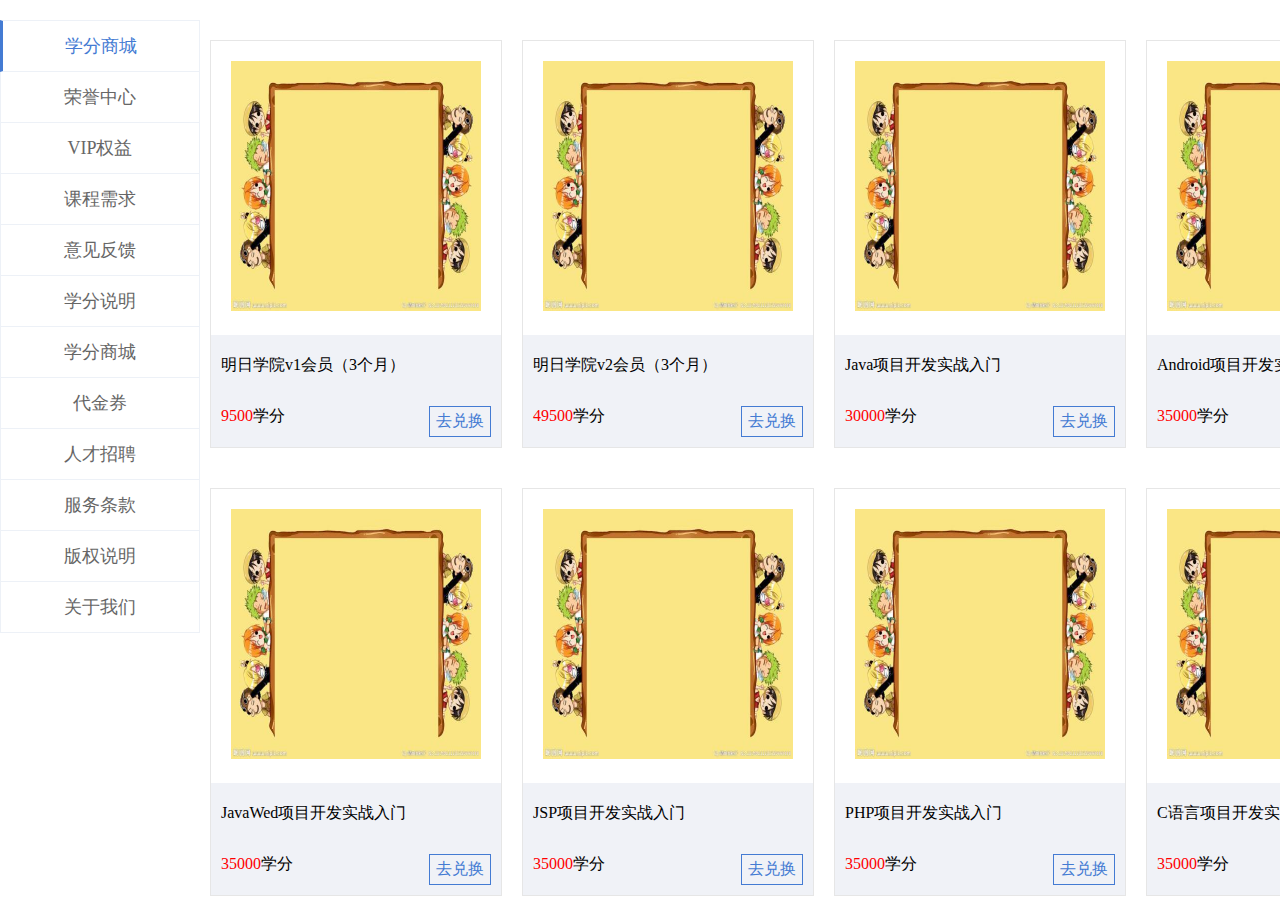
<file: 兑奖页面/index.html>
<!doctype html>
<html>
<head>
<meta charset="utf-8">
<title>兑奖页面</title>
<link href="duijiangyemian.css" rel="stylesheet" type="text/css">
</head>
<body>
<div class="cont">
	<aside>
		<ul>
			<li>学分商城</li>
			<li>荣誉中心</li>
			<li>VIP权益</li>
			<li>课程需求</li>
			<li>意见反馈</li>
			<li>学分说明</li>
			<li>学分商城</li>
			<li>代金券</li>
			<li>人才招聘</li>
			<li>服务条款</li>
			<li>版权说明</li>
			<li>关于我们</li>
		</ul>
	</aside>
	<div class="right">
		<dl>
			<dt><img src="jiangpin.jpg" alt="" style="width: 250px;height: 250px"> </dt>
			<dd>明日学院v1会员（3个月）</dd>
			<dd><span>9500</span><span>学分</span><span>去兑换</span></dd>
		</dl>
		<dl>
			<dt><img src="jiangpin.jpg" alt="" style="width: 250px;height: 250px"></dt>
			<dd>明日学院v2会员（3个月）</dd>
			<dd><span>49500</span><span>学分</span><span>去兑换</span></dd>
		</dl>
		<dl>
			<dt><img src="jiangpin.jpg" alt="" style="width: 250px;height: 250px"> </dt>
			<dd>Java项目开发实战入门</dd>
			<dd><span>30000</span><span>学分</span><span>去兑换</span></dd>
		</dl>
				<dl>
			<dt><img src="jiangpin.jpg" alt="" style="width: 250px;height: 250px"> </dt>
			<dd>Android项目开发实战入门</dd>
			<dd><span>35000</span><span>学分</span><span>去兑换</span></dd>
		</dl>
		<dl>
			<dt><img src="jiangpin.jpg" alt="" style="width: 250px;height: 250px"> </dt>
			<dd>JavaWed项目开发实战入门</dd>
			<dd><span>35000</span><span>学分</span><span>去兑换</span></dd>
		</dl>
		<dl>
			<dt><img src="jiangpin.jpg" alt="" style="width: 250px;height: 250px"> </dt>
			<dd>JSP项目开发实战入门</dd>
			<dd><span>35000</span><span>学分</span><span>去兑换</span></dd>
		</dl>
		<dl>
			<dt><img src="jiangpin.jpg" alt="" style="width: 250px;height: 250px"> </dt>
			<dd>PHP项目开发实战入门</dd>
			<dd><span>35000</span><span>学分</span><span>去兑换</span></dd>
		</dl>
		<dl>
			<dt><img src="jiangpin.jpg" alt="" style="width: 250px;height: 250px"> </dt>
			<dd>C语言项目开发实战入门</dd>
			<dd><span>35000</span><span>学分</span><span>去兑换</span></dd>
		</dl>				
	</div>
</div>
</body>
</html>
</file>
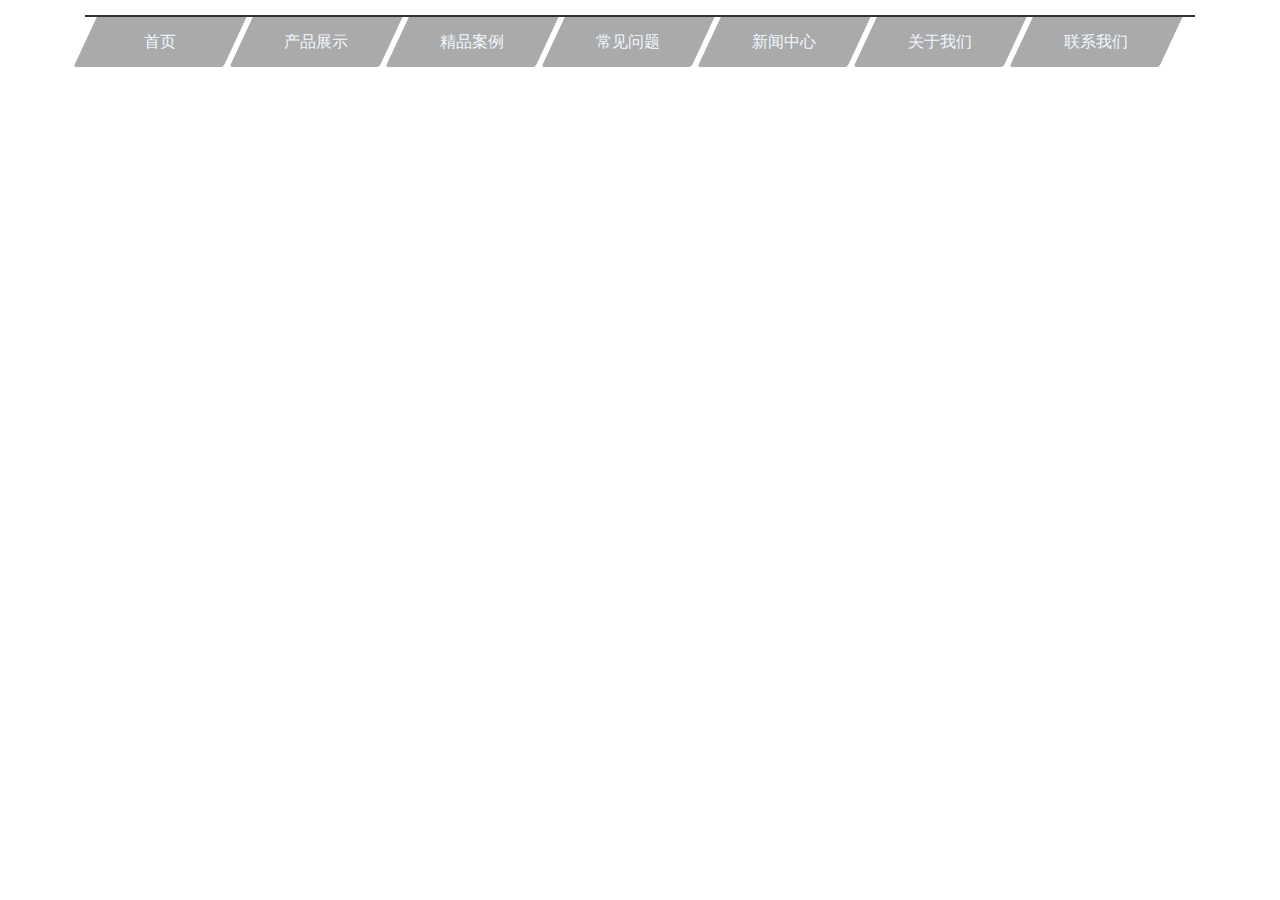
<file: 导航栏/导航栏1/daohangtiao-1.html>
<!doctype html>
<html>
<head>
<meta charset="utf-8">
<title>中英文切换导航条</title>
<!--搬运https://github.com/YUUXIAO/webProject，略做修改-->
<link href="daohanglan1.css" rel="stylesheet" type="text/css">
</head>
<body>
<body>
	<ul class="nav">
		<li>
			<a href="#" class="text"><span>首页</span></a>
			<div class="info"><span>Home</span></div>
		</li>
		<li>
			<a href="#" class="text"><span>产品展示</span></a>
			<div class="info"><span>Products</span></div>
		</li>
		<li>
			<a href="#" class="text"><span>精品案例</span></a>
			<div class="info"><span>Case</span></div>
		</li>
		<li>
			<a href="#" class="text"><span>常见问题</span></a>
			<div class="info"><span>Faq</span></div>
		</li>
		<li>
			<a href="#" class="text"><span>新闻中心</span></a>
			<div class="info"><span>News</span></div>
		</li>
		<li>
			<a href="#" class="text"><span>关于我们</span></a>
			<div class="info"><span>About us</span></div>
		</li>
		<li>
			<a href="#" class="text"><span>联系我们</span></a>
			<div class="info"><span>Conact us</span></div>
		</li>
	</ul>
</body>
</body>
</html>
</file>
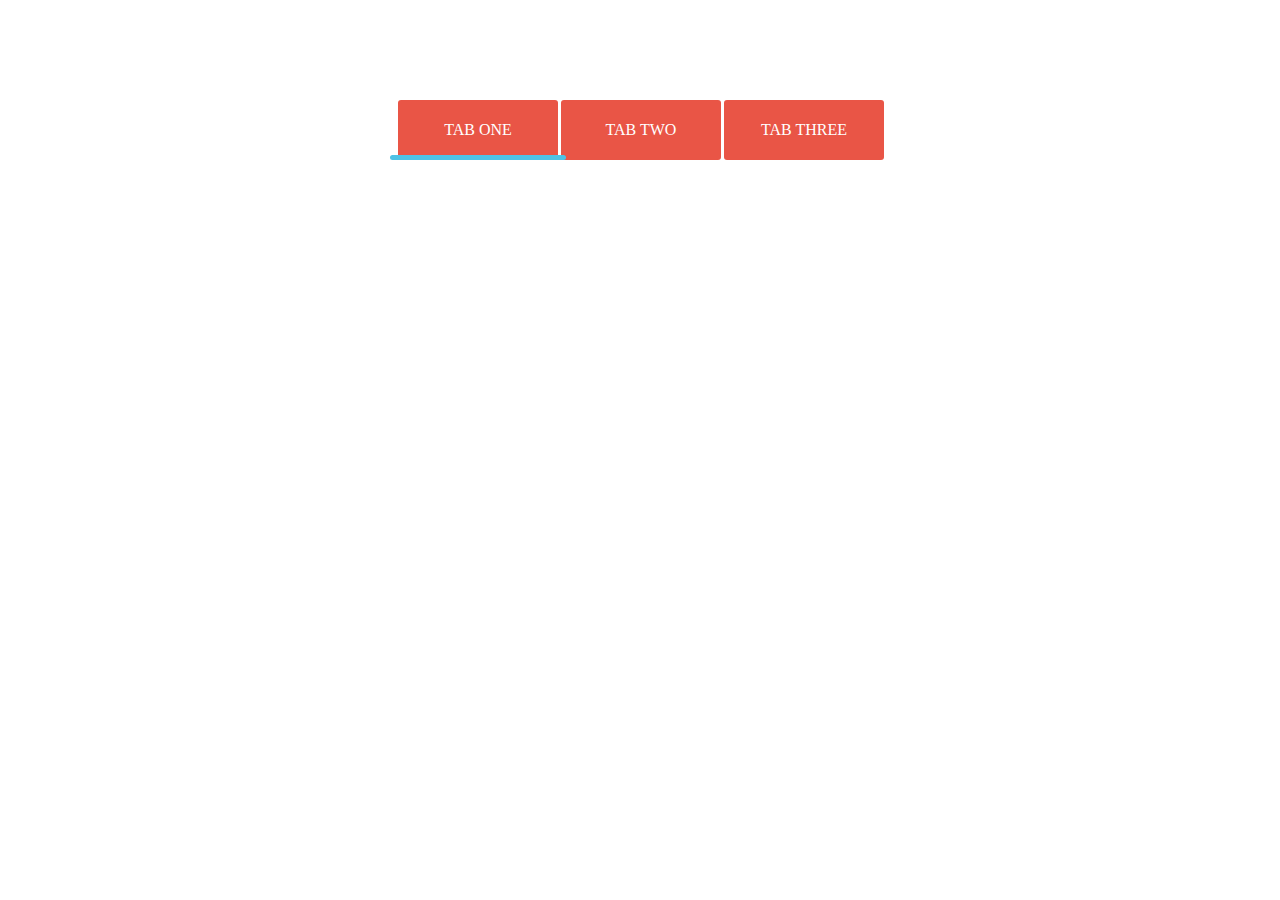
<file: 导航栏/导航栏2/daohanglan-2.html>
<!doctype html>
<html>
<head>
<meta charset="utf-8">
<title>水波按钮</title>
<!--搬运https://github.com/YUUXIAO/webProject，略做修改-->
</head>
<link href="slide.css" rel="stylesheet" type="text/css">
<body>
<ul>
  <li>Tab One</li>
  <li>Tab Two</li>
  <li>Tab Three</li>
  <li class="slider"></li>
</ul> 
<script type="text/javascript" src="jquery-3.1.1.min.js"></script>
<script>
	$(function(){
		$("ul li").hover(function(e) {
		  if ($(this).hasClass('slider')) {
			return;
		  }
		  var whatTab = $(this).index();
		  var howFar = 163 * whatTab;
		  howFar = howFar-8;
		  $(".slider").css({
			left: howFar + "px"
		  });
		  $(".ripple").remove();
		  var posX = $(this).offset().left,
			  posY = $(this).offset().top,
			  buttonWidth = $(this).width(),
			  buttonHeight = $(this).height();
		  $(this).append("<span class='ripple'></span>");
		  if (buttonWidth >= buttonHeight) {
			buttonHeight = buttonWidth;
		  } else {
			buttonWidth = buttonHeight;
		  }
		  var x = e.pageX - posX - buttonWidth / 2;
		  var y = e.pageY - posY - buttonHeight / 2;
		  $(".ripple").css({
			width: buttonWidth,
			height: buttonHeight,
			top: y + 'px',
			left: x + 'px'
		  }).addClass("rippleEffect");
		}); 
	});  
</script>
</body>
</html>
</file>
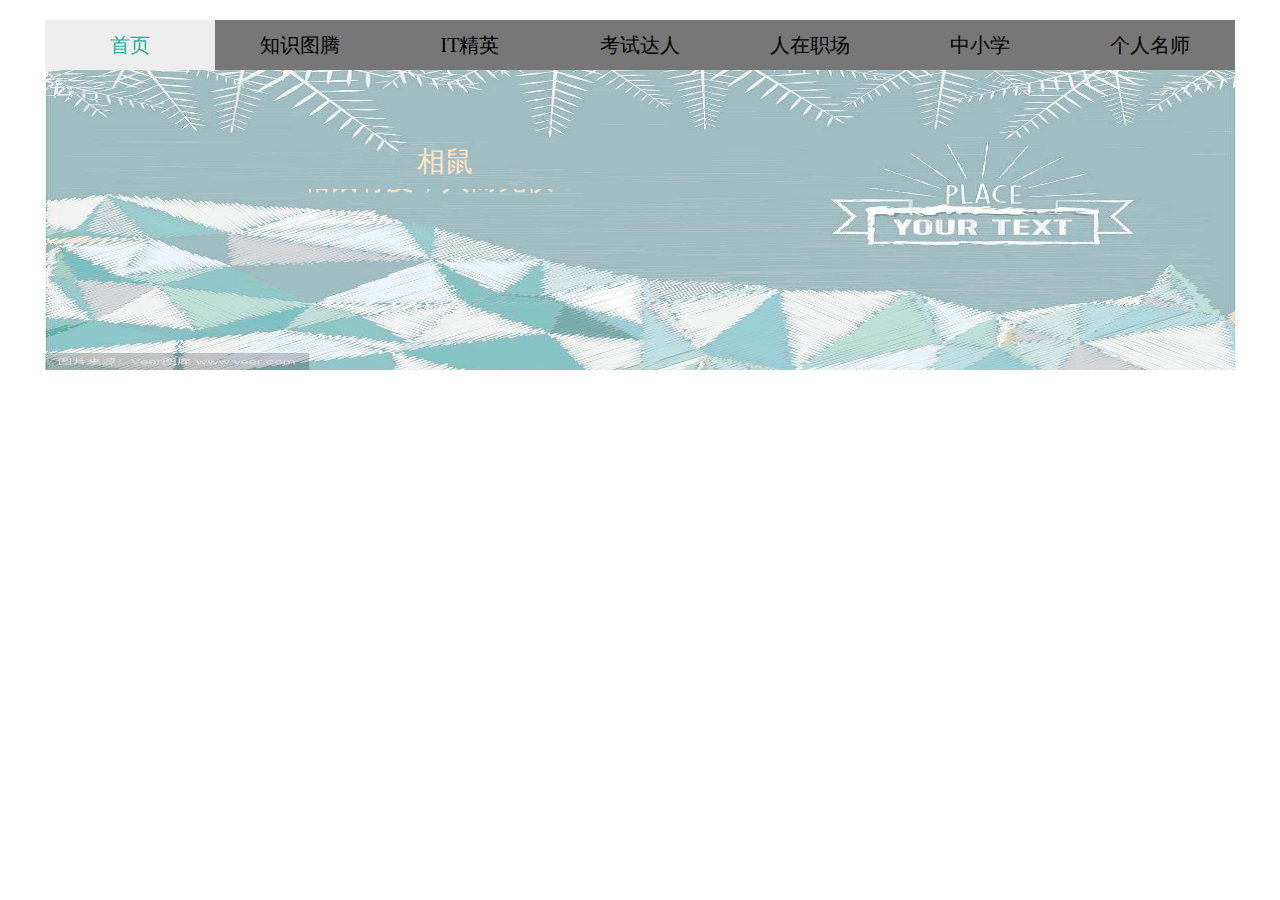
<file: 导航栏/导航栏3/daohanglan-3.html>
<!doctype html>
<html>
<head>
<meta charset="utf-8">
<title>导航动画</title>
<link href="daohanglan.css" rel="stylesheet" type="text/css">
</head>
<body>
<div class="cont">
	<ul>
		<li>首页</li>
		<li>知识图腾
			<ul>
				<li>IT高新技能</li>
				<li>公务员考试</li>
				<li>计算机二级</li>
				<li>考研一站通</li>				
			</ul>
		</li>
		<li>IT精英
			<ul>
				<li>前端开发</li>
				<li>Java开发</li>
				<li>测试与维护</li>
				<li>算法分析</li>				
			</ul>
		</li>
		<li>考试达人
			<ul>
				<li>公务员考试</li>
				<li>雅思托福</li>
				<li>从业资格</li>
				<li>交规考试</li>				
			</ul>
		</li>
		<li>人在职场
			<ul>
				<li>职业招聘</li>
				<li>职场风云</li>
				<li>微职场</li>
				<li>职场趣闻</li>				
			</ul>
		</li>
		<li>中小学
			<ul>
				<li>辅导教材</li>
				<li>家教聘用</li>
				<li>名师一点通</li>
				<li>开学报到</li>				
			</ul>
		</li>
		<li>个人名师
			<ul>
				<li>考研讲师</li>
				<li>高中名师</li>
				<li>学长/姐说</li>				
			</ul>
		</li>								
	</ul>
	<div>
		<img src="head.jpg" style="height: 300px" alt="">
		<div class="gs">
		相鼠<br>
		<marquee behavior="scroll" direction="down" scrollamount="1" scrolldelay="50" style="height: 70px;padding: 10px" onmouseout="this.start()" onmouseover="this.stop()">	
			&nbsp;人而无礼！胡不遄死？<br/>			
			&nbsp;相鼠有体，人而无礼，<br/>			
			&nbsp;人而无止，不死何俟？<br/>		
			&nbsp;相鼠有齿，人而无止！<br/>											
			&nbsp;人而无仪，不死何为？<br/>		
			&nbsp;相鼠有皮，人而无仪！<br/>
		</marquee>	
		</div>
	</div>
</div>
</body>
</html>
</file>
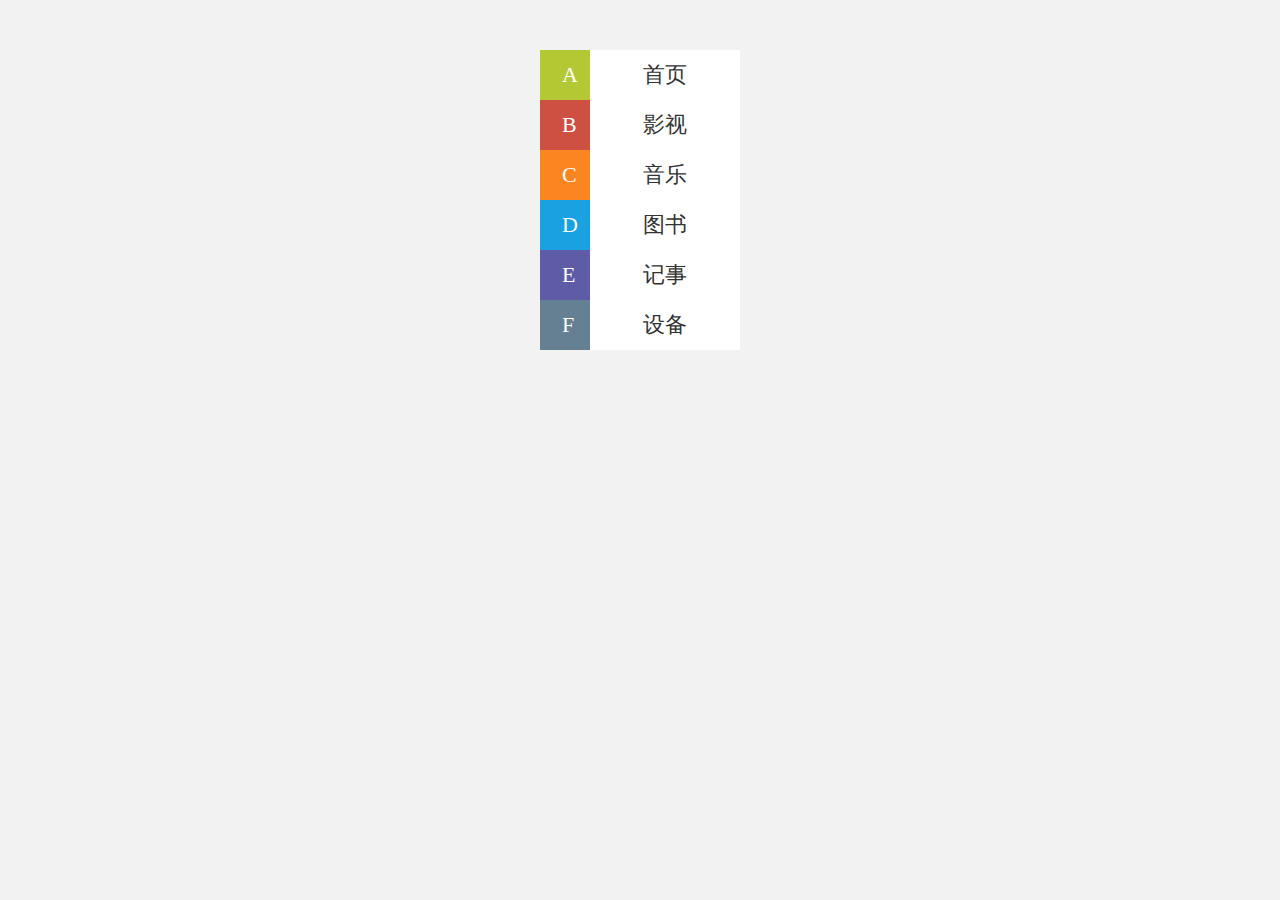
<file: 导航栏/导航栏5/daohanglan-5.html>
<!doctype html>
<html>
<head>
<meta charset="utf-8">
<title>导航栏5</title>
<link href="daohanglan-5.css" rel="stylesheet" type="text/css">
</head>
	<ul>
		<li>A<a href="#">首页</a></li>
		<li>B<a href="#">影视</a></li>
		<li>C<a href="#">音乐</a></li>
		<li>D<a href="#">图书</a></li>
		<li>E<a href="#">记事</a></li>
		<li>F<a href="#">设备</a></li>
	</ul>
<body>
</body>
</html>
</file>
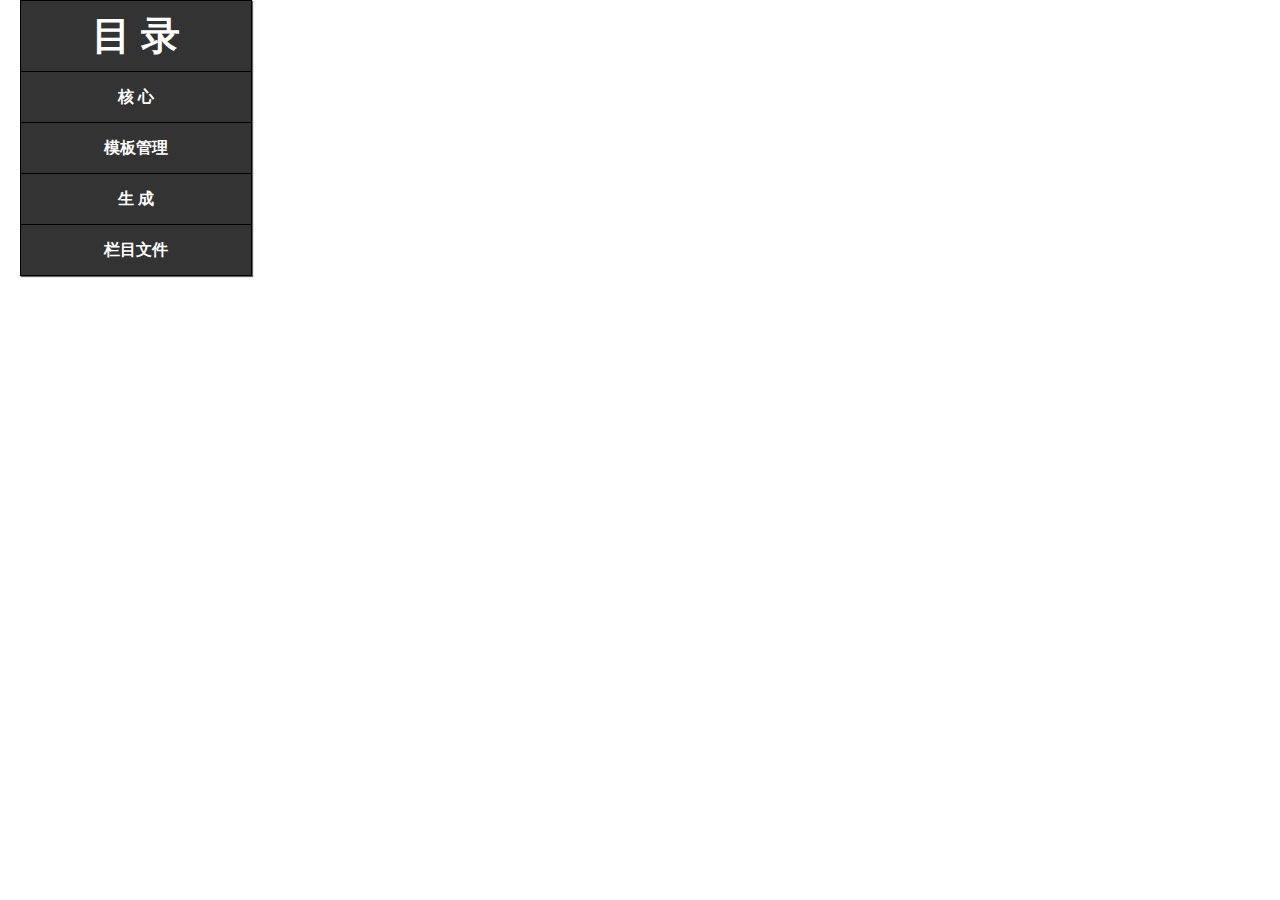
<file: 导航栏/导航栏6/document.html>
<!doctype html>
<html>
<head>
<meta charset="utf-8">
<title>document</title>
<script type="text/javascript" src="jquery-3.1.1.min.js"></script>
<style>
	*{ 
		margin: 0;
		padding: 0; 
	}
	#list{
		width: 230px;
		background: #333;
		margin-left:20px;
		box-shadow: 1px 1px 1px #666; 
		border: 1px solid #000; 
	}
	#list .title{
		height:70px; 
		background: #333; 
		color: #fff; 
		font-size: 26px; 
		line-height: 70px; 
		text-align: center; 
	}
	ul{
		text-align:center;
	}
	#list li{ 
		list-style: none;
		line-height: 50px; 
		color: #fff; 
		font-weight: bold; 
		cursor: pointer;
		border-top: 1px solid #000; 
	}
	#list .con{
		width:100%;
		display: none;
	}
	#list .con li{
		background: #444; 
		font-size: 15px; 
		height: 40px; 
		line-height: 40px; 
		font-weight: normal;  
	}
	.hover{ 
		background: rgb(40,183,120);  
	}
</style>
</head>

<body>
<div id="list">
	<div class="title">
		<h2>目 录</h2>
	</div>
	<ul>
		<li>
			核 心
			<div class="con">
				<ul>
					<li>网站栏目管理</li>
					<li>所有档案列表</li>
					<li>等审核的档案</li>
					<li>我发布的文档</li>
					<li>评论管理</li>
					<li>内容回收站</li>
				</ul>
			</div>
		</li>
		<li>
			模板管理
			<div class="con">
				<ul>
					<li>网站栏目管理</li>
					<li>所有档案列表</li>
					<li>等审核的档案</li>
				</ul>
			</div>
		</li>
		<li>
			生 成
			<div class="con">
				<ul>
					<li>网站栏目管理</li>
					<li>所有档案列表</li>
					<li>等审核的档案</li>
				</ul>
			</div>
		</li>
		<li>
			栏目文件
			<div class="con">
				<ul>
					<li>网站栏目管理</li>
					<li>所有档案列表</li>
					<li>等审核的档案</li>
				</ul>
			</div>
		</li>
	</ul>
</div>
</body>
<script>
	$(function(){
		$('#list li').click(function(){
			if($(this).hasClass('hover')){
				$(this).removeClass('hover')
			}else{
				$(this).addClass('hover');
			}
			$(this).find('.con').slideToggle('slow');
			$(this).siblings().removeClass('hover').find('.con').slideUp('quickly');
		});
		$('.con li').hover(function(){
			$(this).css('background','#333');
		},function(){
			$(this).css('background','#444');
		});
	});
</script>
</html>
</file>
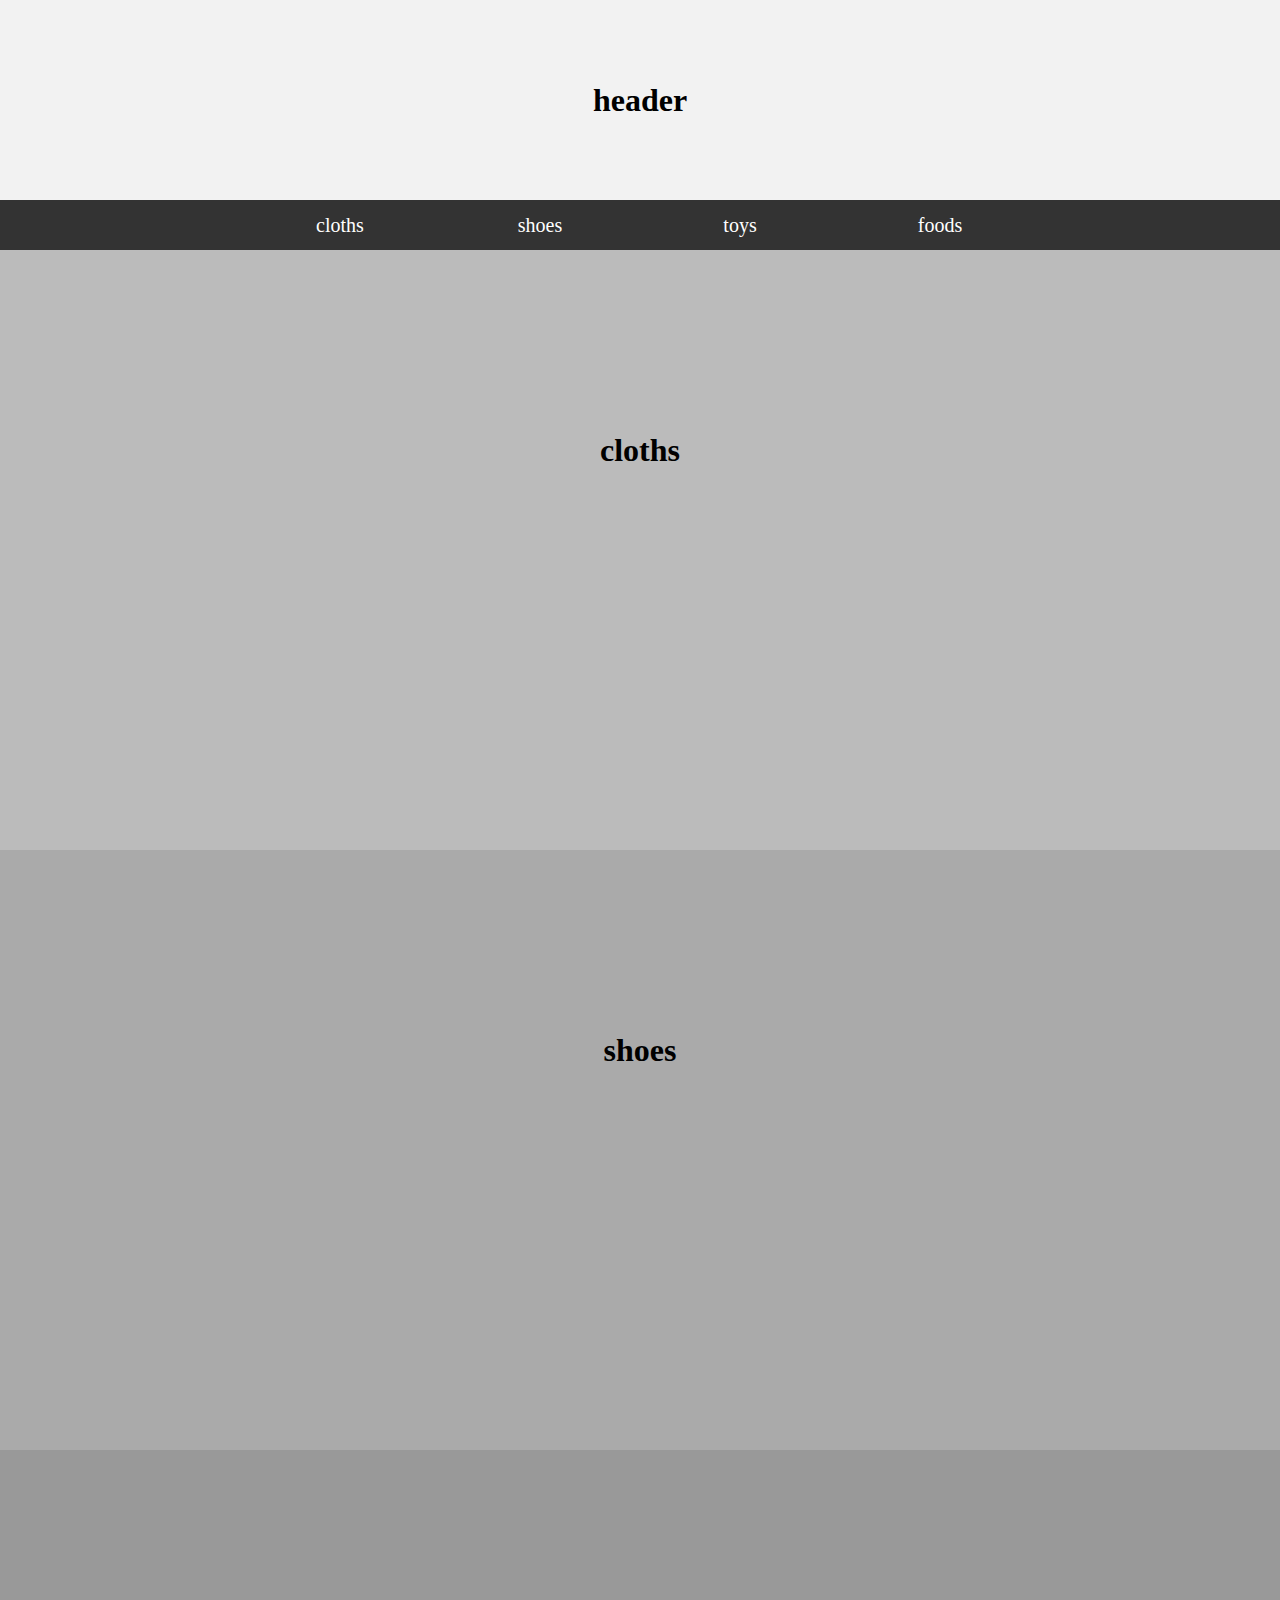
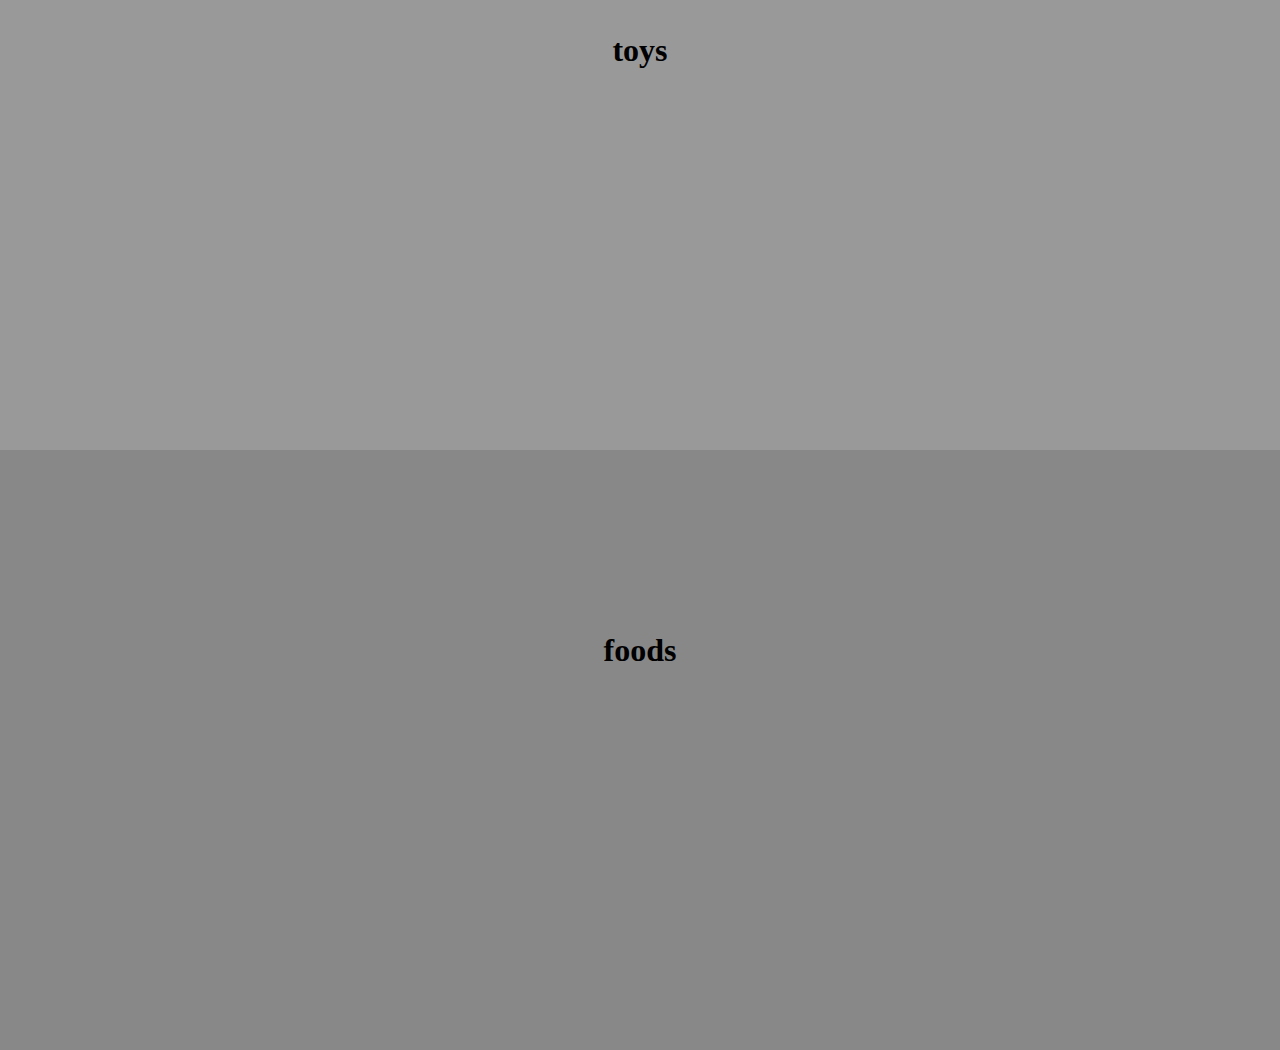
<file: 导航栏/导航栏7/daohanglan-7.html>
<!doctype html>
<html>
<head>
<meta charset="utf-8">
<title>滚动页面显示悬浮导航</title>
<!--搬运https://github.com/YUUXIAO/webProject，稍作修改-->
<style>
	*{
		margin:0;
		padding:0;
	}
	header{ 
		height: 200px;
		background: #f2f2f2; 
		font-weight: bold; 
		text-align: center; 
		line-height: 200px; 
	}
	#nav{ 
		width: 100%; 
		height: 50px; 
		background: #333; 
	}
	#nav ul{ 
		width: 800px;
		margin: 0 auto; 
	}
	#nav li{ 
		width: 200px;
		list-style: none;  
		float: left; 
		text-align: center;
	}
	#nav li span{ 
		font-size: 20px; 
		height: 50px; 
		color: #fff; 
		padding: 0 30px; 
		line-height: 50px; 
		text-decoration: none; 
		display: inline-block; 
		cursor: pointer;
	}
	#nav li span:hover{ 
		background: #666; 
	}	
	#body div h1{
		height: 600px; 
		font-weight: bold; 
		text-align: center; 
		line-height: 400px;
	}
	#cloths{
		background: #bbb; 
	}
	#shoes{
		background: #aaa;  
	}
	#toys{
		background: #999;
	}
	#foods{
		background: #888;
	}	
	.fixed{ 
		position: fixed; 
		top: 0; 
		left: 0; 
		animation-name: show;
		animation-duration: 0.5s; 
	}
	
	@keyframes show{
		from{ 
			top: -50px; 
		}
		to{ 
			top: 0; 
		}
	}	
</style>
</head>

<body>
<header><h1>header</h1></header>
<div id="nav">
	<ul>
		<li><span onClick="gotozero(this)">cloths</span></li>
		<li><span onClick="gotozero(this)">shoes</span></li>
		<li><span onClick="gotozero(this)">toys</span></li>
		<li><span onClick="gotozero(this)">foods</span></li>		
	</ul>
</div>
<div id="body">
	<div id="cloths"><h1>cloths</h1></div>
	<div id="shoes"><h1>shoes</h1></div>
	<div id="toys"><h1>toys</h1></div>
	<div id="foods"><h1>foods</h1></div>		
</div>
</body>
<script>
	window.onload = function(){
		var nav = document.getElementById("nav");
		var shoes = document.getElementById("cloths");
		scrollMenu( nav,shoes );	
	}

	function gotozero(obj){
		var cnt = 0;
		var isObj = true;
		mobj=document.getElementById(obj.innerHTML);
		if(!isObj){
			clearInterval(timer);
		}
		isObj = false;			
		timer = setInterval( function(){
			cnt++;
			var scrollTop = document.documentElement.scrollTop || document.body.scrollTop;
			var speed = Math.floor(-(scrollTop-mobj.offsetTop)/6);
			document.documentElement.scrollTop = document.body.scrollTop = scrollTop + speed;
			isObj =true;
			if(Math.abs(scrollTop-mobj.offsetTop)<5 || cnt>10){
				cnt=0;
				clearInterval(timer);
			}
		},50 );
	}
	function scrollMenu( obj,target ){
		window.onscroll = function(){
			var scrollTop = document.documentElement.scrollTop || document.body.scrollTop;
			var top = target.offsetTop+50;
			//当滚动高度大于目标元素的位置，导航条显示
			if( scrollTop>=top ){
				obj.className = "fixed";
			}else{
				obj.className = "";
			}
		}
	}
</script>
</html>
</file>
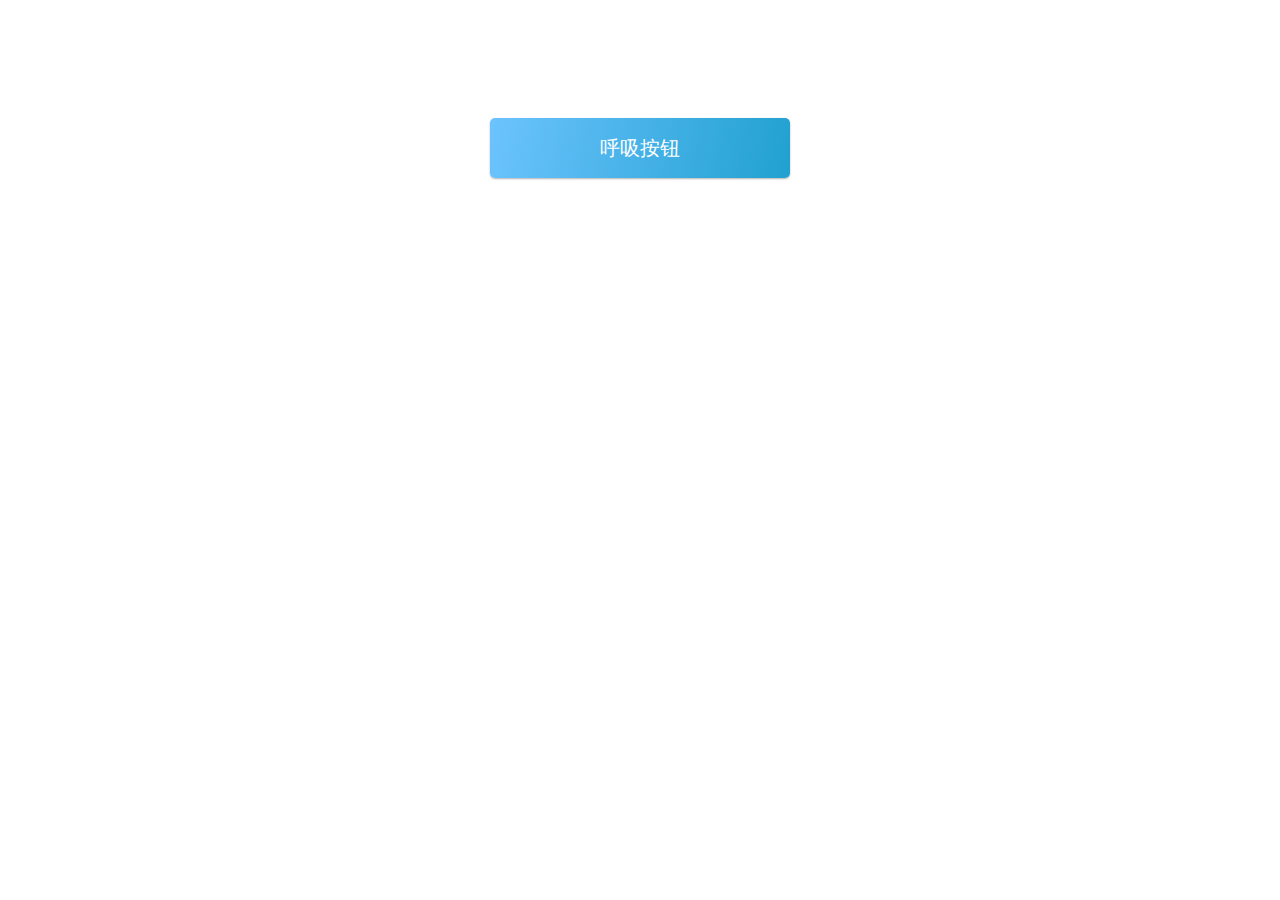
<file: 按钮/按钮1/btn-1.html>
<!doctype html>
<html>
<head>
<meta charset="utf-8">
<title>呼吸按钮</title>
<!--搬运https://github.com/YUUXIAO/webProject，略做修改-->
<link href="breath.css" rel="stylesheet" type="text/css">
</head>

<body>
<div style="width: 100%;text-align: center;line-height: 300px">
	<button class="breath">呼吸按钮</button>	
</div>
</body>
</html>
</file>
<file: 兑奖页面/duijiangyemian.css>
@charset "utf-8";
/* CSS Document */
*{
	padding: 0px;
	margin: 0px;
}	
.cont{
	width:1570px;
	margin: 20px auto;
}
aside,.right,.right dl{
	float:left;
}
aside{
	width:200px;
}
aside ul li{
	list-style:none;
	height: 50px;
	font-size: 18px;
	line-height: 50px;
	text-align: center;
	color:#666;
	border:1px solid #edf1f7;
	border-top:none;
}
aside ul li:hover{
	color:#447bd3;
}
aside ul :first-child{
	color:#447bd3;
	border-top: 1px solid #edf1f7;
	border-left: 3px solid #447bd3;
}
.right{
	width:1250px;
}
.right dl{
	border:1px solid #e6e6e6;
	margin:20px 10px;
}
.right dt img{
	padding: 20px;
}
dd{
	background:#f0f2f7;
	padding: 20px 10px;
}
dt + dd{
	padding-bottom: 10px;
}
dd :first-child{
	color:#f00;
}
dd :last-child{
	float:right;
	color:#447bd3;
	padding: 4px 6px;
	border: 1px solid #447bd3;
}
</file>
<file: 导航栏/导航栏1/daohanglan1.css>
@charset "utf-8";
/* CSS Document */
*{ 
	margin: 0; 
	padding: 0; 
}
.nav{ 
	list-style: none; 
	width: 1110px; 
	margin: 15px auto; 
	border-top: 2px solid #333; 
}
.nav li{ 
	float: left; 
	width: 150px; 
	height: 50px;
	line-height: 50px; 
	border-radius: 0 0 3px 3px;
	overflow: hidden; 
	position: relative; 
	text-align: center; 
	border-right: 1px solid #f2f2f2; 
	cursor: pointer; 
	margin-right: 5px; 
	transform: skew(-25deg); 
}
.nav li span{ 
	transform: skew( 25deg); 
	display: block; 
}
.nav li:last-child{
	border-right: none; 
}
.nav li:hover .info{
	top: 0; 
}

.text,.info{
	width: 100%; height: 100%; 
}
.text{ 
	font-size: 16px; 
	text-decoration: none;
	color: #333; 
	display: inline-block;
	color:aliceblue;
	background: #aaa; 
}
.info{ 
	background: #666; 
	color: #fff; 
	position: absolute; 
	top: 50px; 
	left: 0; 
	transition: all 0.5s ease; 
}
</file>
<file: 导航栏/导航栏2/slide.css>
@charset "utf-8";
/* CSS Document */
*{
	margin:0;
	border:0;
	padding:0;
}
ul {
	width: 490px;
	font-size: 0;
	padding: 0;
	position: relative;
	margin: 100px auto;
}
li {
	width: 160px;
	height: 60px;
	color: #fff;
	background-color: #E95546;
	font-size: 16px;
	text-align: center;
	line-height: 60px;
	text-transform: uppercase;
	position: relative;
	margin-left:3px;
	overflow: hidden;
	cursor: pointer;
	display: inline-block;
	border-radius: 3px;
}     
.slider {
	width: 176px;
	display: block;
	position: absolute;
	bottom: 0;
	left: -8px;
	height: 5px;
	background: #4FC2E5;
	transition: all 0.6s;
}     
.ripple {
	width: 0;
	height: 0;
	border-radius: 100%;
	background: rgba(255, 255, 255, 0.3);
	-webkit-transform: scale(0);
	-ms-transform: scale(0);
	transform: scale(0);
	position: absolute;
	opacity: 1;
}

.rippleEffect {
  -webkit-animation: rippleDrop 0.5s linear;
  animation: rippleDrop 0.5s linear;
}

@-webkit-keyframes 
  rippleDrop {  100% {
   -webkit-transform: scale(2);
   transform: scale(2);
   opacity: 1;
  }
}
@keyframes 
  rippleDrop {  100% {
   -webkit-transform: scale(2);
   transform: scale(2);
   opacity: 1;
  }
}
</file>
<file: 导航栏/导航栏3/daohanglan.css>
@charset "utf-8";
/* CSS Document */
*{
	padding:0;
	margin:0;
}
.cont{
	margin:20px auto;
	width:1190px;
}
.cont>ul{
	width:1190px;
	height:50px;
	background:#777;
	coor:#fff;
}
.cont>ul>li{
	width:170px;
	float:left;
	line-height: 50px;
	text-align: center;
	list-style:none;
	font-size: 20px;
	position:relative;
}
.cont>ul>li:hover{
	background:#fff;
	color:rgb(28,178,156);
}
.cont>ul>li:hover ul li{
	display:block;
}
.cont>ul>:first-child{
	background:#eee;
	color:rgb(28,178,156);
}
.cont>ul>li>ul{
	list-style: none;
	color:#000;
	position:absolute;
	top:50px;
	left:0;
}
.cont>ul>li>ul>li{
	width: 100px;
	display:none;
	padding:0 35px;
	background:#fff;
	clear:both;
	color:#000;
}
.cont>ul>li>ul>li:hover{
	background:#c0ff00;
}
div img{
	width:1191px;
}
.gs{
	width: 320px;
	font-family: "微软雅黑";
	color:bisque;
	text-align: center;
	font-size: 28px;
	line-height: 55px;
	position: relative;
	top:-240px;
	left:240px;
}
</file>
<file: 导航栏/导航栏5/daohanglan-5.css>
@charset "utf-8";
/* CSS Document */
*{ 
	margin: 0; 
	padding: 0; 
}
body{ 
	background: #f2f2f2; 
	font-family: "微软雅黑";
}
ul{ 
	width: 200px; 
	margin: 50px auto; 
	list-style: none; 
	background: #fff; 
}
li{ 
	width: 50px; 
	height: 50px; 
	position: relative; 
	background: #aaa; 
	font-size: 22px;
	line-height: 50px;
	color:#fff;
	text-align: left;
	text-indent:1em;
	cursor: pointer;
}
ul li:hover{ 
	width: 200px; 
	transition:all ease 0.2s;
}
a{ 
	text-decoration: none; 
	text-align: center; 
	color: #333; 
	display: block; 
	width: 150px; 
	line-height: 50px; 
	position: absolute; 
	left: 50px; top: 0; 
	text-indent: 0;
}
a:hover{ 
	color: #fff; 
}
li:nth-child(1){ 
	background:#B3C833; 
}
li:nth-child(2){ 
	background:#CE5043; 
}
li:nth-child(3){ 
	background:#FB8521; 
}
li:nth-child(4){ 
	background:#1AA1E1; 
}
li:nth-child(5){
	background:#5E5CA6; 
}
li:nth-child(6){
	background:#658092; 
}
</file>
<file: 按钮/按钮1/breath.css>
@charset "utf-8";
/* CSS Document */
*{ 
	margin: 0; 
	padding: 0; 
	border: 0;
}
.breath{
	margin:0 auto;
	width: 300px;
	height: 60px;
	color: #fff;
	font-size: 20px;
	line-height: 60px;
	border-radius: 5px; 
	box-shadow: 0px 1px 2px rgba(0,0,0,0.3); 
	cursor: pointer;
	background:-webkit-gradient(linear,left top,right bottom,from(#6CC3FE),to(#21A1D0));
	-webkit-animation:breath 3000ms ease-in-out infinite alternate;		
}
.breath:hover{
	animation-play-state: paused;
}
/*呼吸动画*/
@keyframes breath{
	0%{opacity:0.4;box-shadow:0px 1px 2px rgba(0,255,255,0.3);}
	100%{opacity:1;box-shadow:2px 2px 10px rgba(0,105,255,0.6);}
}
</file>
